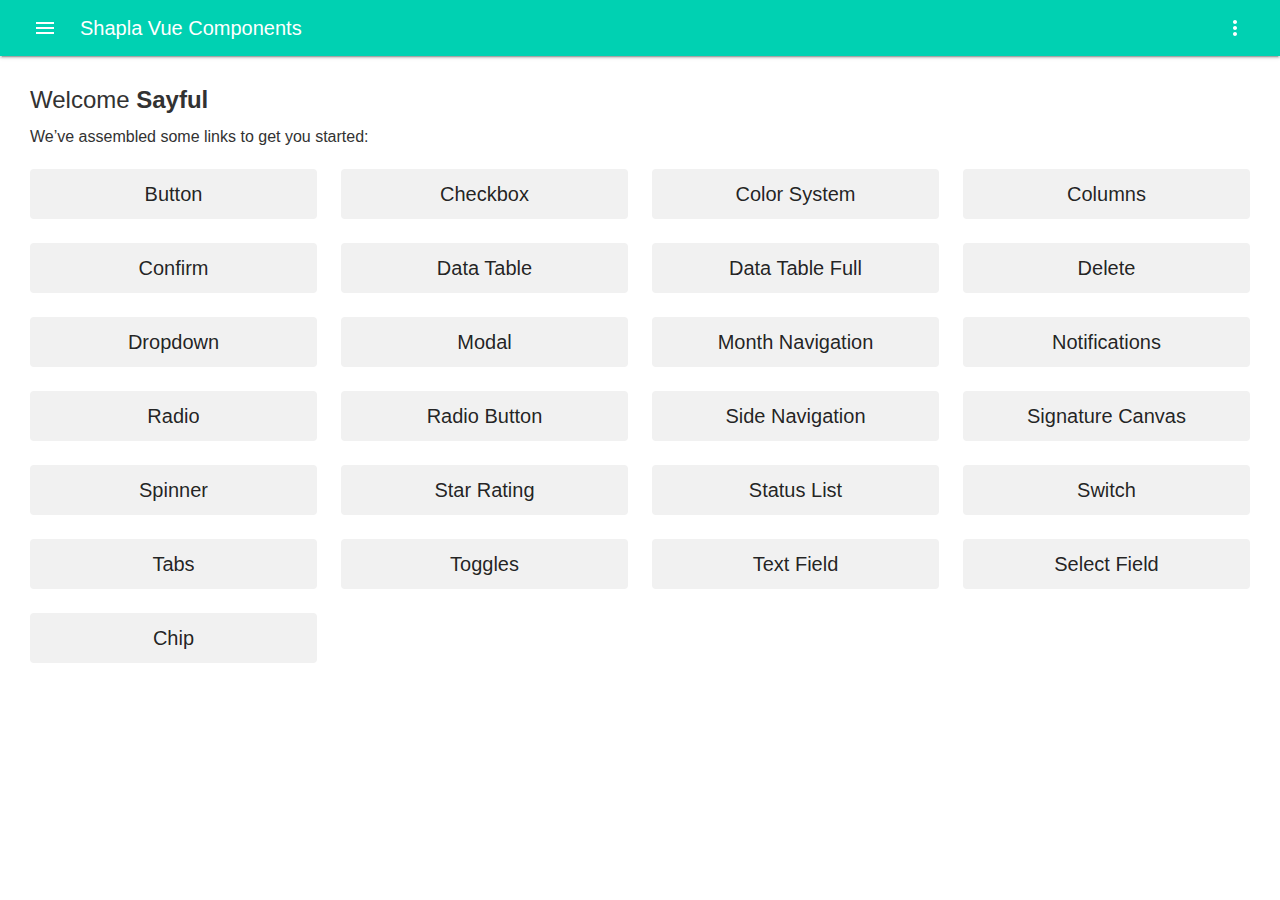
<file: shapla-vue-components/demo/index.html>
<!DOCTYPE html>
<html lang=en>
<head>
    <meta charset=utf-8>
    <meta http-equiv=X-UA-Compatible content="IE=edge">
    <meta name=viewport content="width=device-width,initial-scale=1">
    <link rel=icon href=./favicon.ico>
    <title>Demo - Shapla Vue Components</title>
    <link href=./css/app.10540fe0.css rel=preload as=style>
    <link href=./css/chunk-vendors.8b661d75.css rel=preload as=style>
    <link href=./js/app.5b2a574d.js rel=preload as=script>
    <link href=./js/chunk-vendors.7a413ffb.js rel=preload as=script>
    <link href=./css/chunk-vendors.8b661d75.css rel=stylesheet>
    <link href=./css/app.10540fe0.css rel=stylesheet>
</head>
<body>
    <noscript>
        <strong>We're sorry but hello doesn't work properly without JavaScript enabled. Please enable it to continue.</strong>
    </noscript>
    <div id=app></div>
<script src=./js/chunk-vendors.7a413ffb.js></script>
<script src=./js/app.5b2a574d.js></script>
</body>
</html>
</file>
